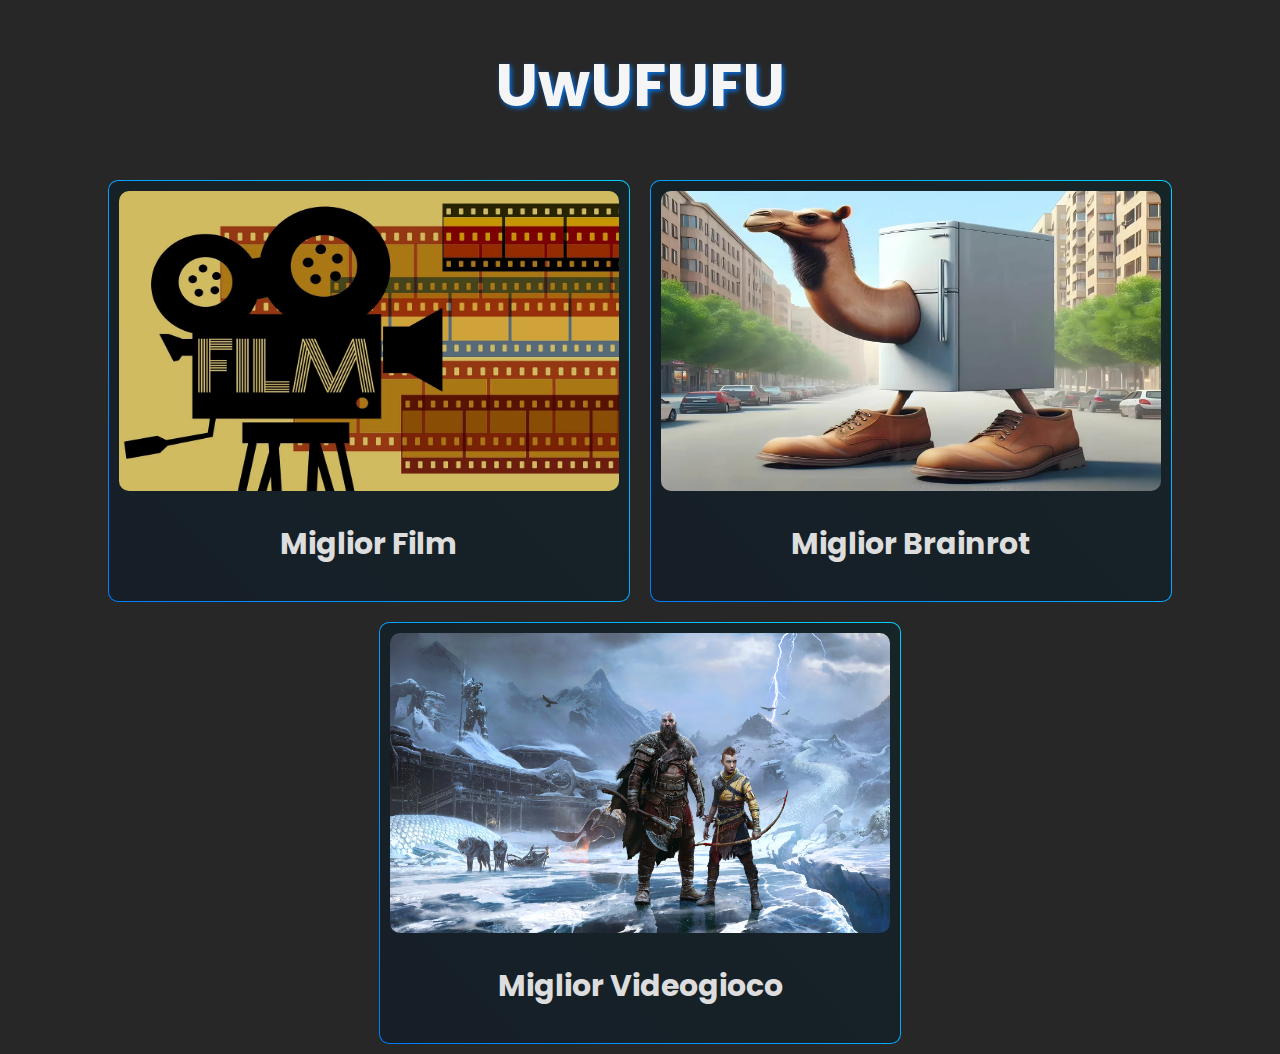
<file: index.html>
<!DOCTYPE html>
<html lang="it">

<head>
    <meta charset="UTF-8">
    <meta name="viewport" content="width=device-width, initial-scale=1.0">
    <title>Uwufufu </title>
    <link href="https://fonts.googleapis.com/css2?family=Montserrat:wght@700&family=Poppins:wght@400&display=swap"
        rel="stylesheet">

    <link rel="stylesheet" href="styleHome.css">

</head>

<body>

    <h1>UwUFUFU</h1>

    <div class="contenitore">

        <div class="card">
            <img id="new" data-url="Film.html" src="filmss.webp">
            <p>Miglior Film</p>
        </div>

        <div class="card">
            <img id="new" data-url="Brainrot.html" src="Frigo_Camelo.webp">
            <p>Miglior Brainrot</p>
        </div>

        <div class="card">
            <img id="new" data-url="Videogiochi.html" src="gow.jpeg">
            <p>Miglior Videogioco</p>
        </div>



    </div>

    <script src="JsHome.js"></script>
</body>

</html>
</file>
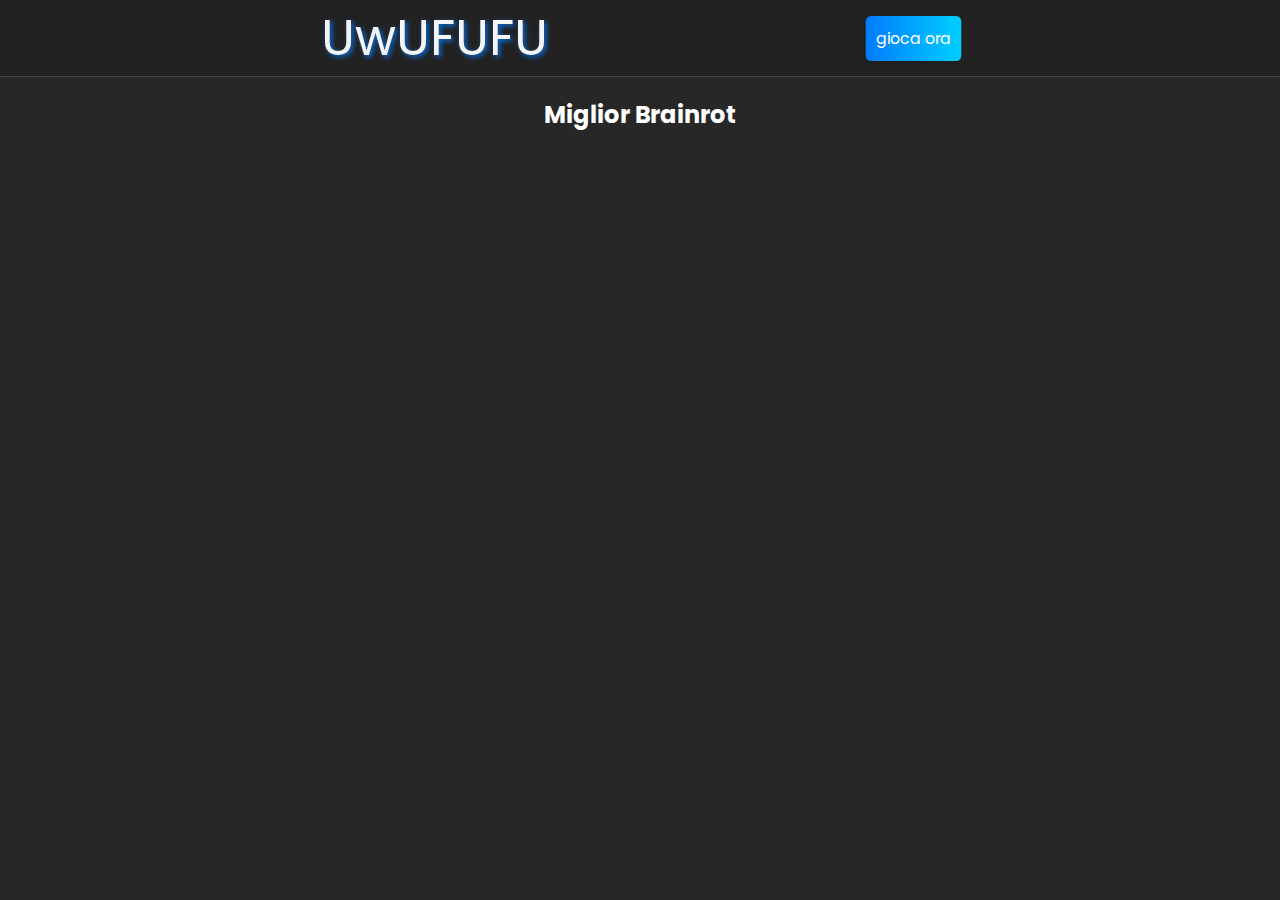
<file: Brainrot.html>
<!DOCTYPE html>
<html lang="it">

<head>
    <meta charset="UTF-8">
    <meta name="viewport" content="width=device-width, initial-scale=1.0">
    <title>Uwufufu </title>
    <link href="https://fonts.googleapis.com/css2?family=Montserrat:wght@700&family=Poppins:wght@400&display=swap"
        rel="stylesheet">
    <link rel="stylesheet" href="styleBrainrot.css">
</head>

<body>



    <nav class="menu-container">
        <div id="titolo">UwUFUFU</div>
        <button id="round" class="bottoni">gioca ora</button>
    </nav>

    <h2 id="cambia">Miglior Brainrot</h2>

    <div id="container"></div>

    <script src="jsBrainrot.js"></script>

</body>

</html>
</file>
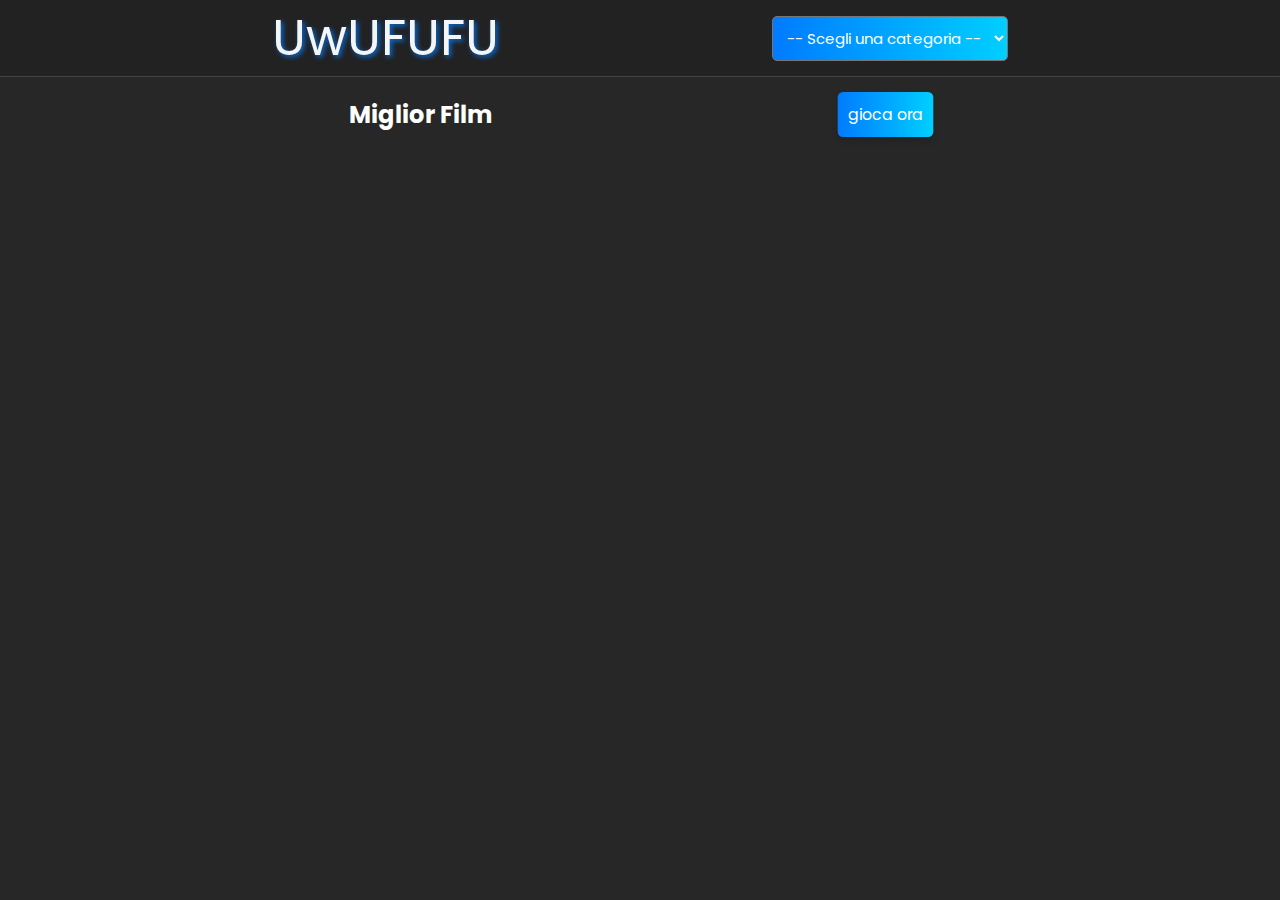
<file: Film.html>
<!DOCTYPE html>
<html lang="it">

<head>
    <meta charset="UTF-8">
    <meta name="viewport" content="width=device-width, initial-scale=1.0">
    <title>Uwufufu </title>
    <link href="https://fonts.googleapis.com/css2?family=Montserrat:wght@700&family=Poppins:wght@400&display=swap"
        rel="stylesheet">
    <link rel="stylesheet" href="styleFilm.css">
</head>

<body>



    <nav class="menu-container">
        <div id="titolo">UwUFUFU</div>
        <select id="filmTypeSelect">
            <option id="nulla" value="">-- Scegli una categoria --</option>
            <option value="Action">Azione</option>
            <option value="Comedy">Commedia</option>
            <option value="Drama">Drammatico</option>
            <option value="Horror">Horror</option>
            <option value="Romance">Romantico</option>
            <option value="Sci-Fi">Fantascienza</option>
            <option value="Animation">Animazione</option>
            <option value="Adventure">Avventura</option>
            <option value="Family">Per famiglie</option>
            <option value="Mystery">Mistero</option>
            <option value="Sport">Sport</option>
            <option value="Biography">Biografia</option>
            <option value="Fantasy">Fantasia</option>
            <option value="Thriller">Thriller</option>
            <option value="War">Guerra</option>
            <option value="Music">Musica</option>
        </select>
    </nav>


    <div class="justify-evenly">
        <h2 id="cambia">Miglior Film</h2>
        <button id="round" class="bottoni">gioca ora</button>

    </div>

    <div id="container"></div>

    <script src="JsFilm.js"></script>

</body>

</html>
</file>
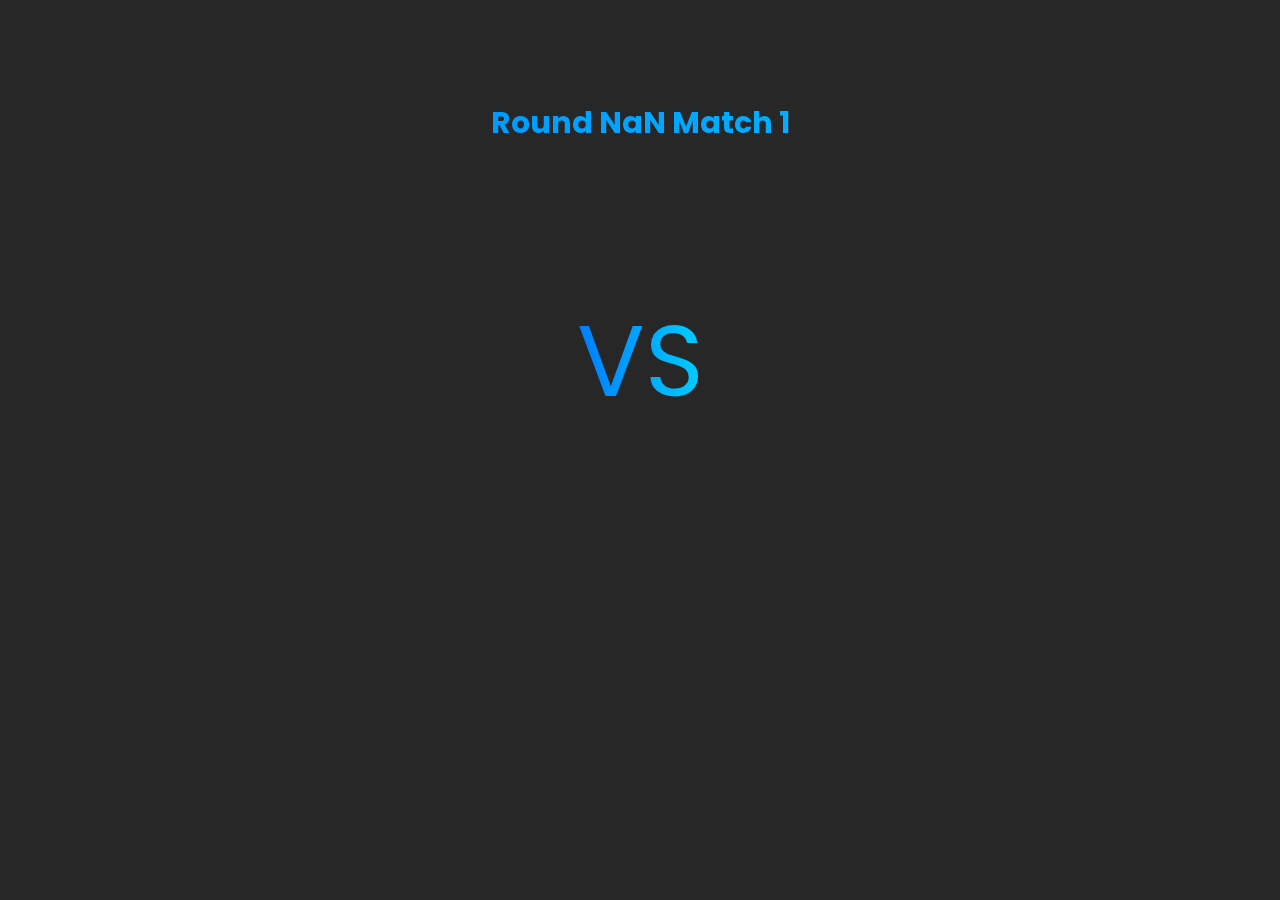
<file: giocoBrainrot.html>
<!DOCTYPE html>
<html lang="it">

<head>
    <meta charset="UTF-8">
    <meta name="viewport" content="width=device-width, initial-scale=1.0">
    <title>Gioco</title>

    <link rel="stylesheet" href="styleGiocoFilm.css">
    <link href="https://fonts.googleapis.com/css2?family=Montserrat:wght@700&family=Poppins:wght@400&display=swap"
        rel="stylesheet">

</head>

<body>

    <div id="infoRound"></div>
    <div class="arena">
        <div id="film1"></div>
        <p class="versus">VS</p>
        <div id="film2"></div>
    </div>

    <div id="vincitore"></div>
    <script src="jsGiocoBrainrot.js"></script>
</body>

</html>
</file>
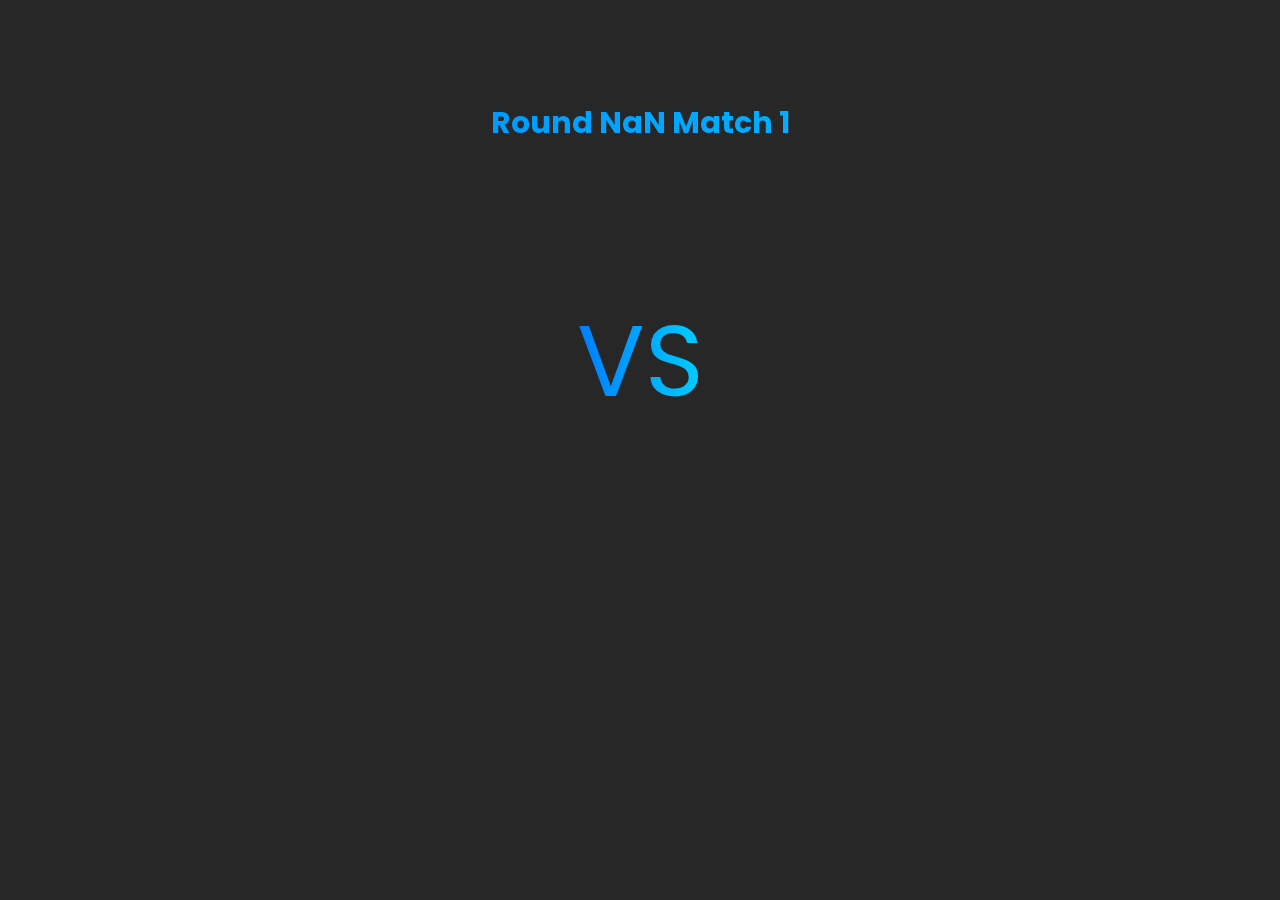
<file: giocoFilm.html>
<!DOCTYPE html>
<html lang="it">

<head>
    <meta charset="UTF-8">
    <meta name="viewport" content="width=device-width, initial-scale=1.0">
    <title>Gioco</title>

    <link rel="stylesheet" href="styleGiocoFilm.css">
    <link href="https://fonts.googleapis.com/css2?family=Montserrat:wght@700&family=Poppins:wght@400&display=swap"
        rel="stylesheet">

</head>

<body>

    <div id="infoRound"></div>
    <div class="arena">
        <div id="film1"></div>
        <p class="versus">VS</p>
        <div id="film2"></div>
    </div>

    <div id="vincitore"></div>
    <script src="jsGiocoFilm.js"></script>
</body>

</html>
</file>
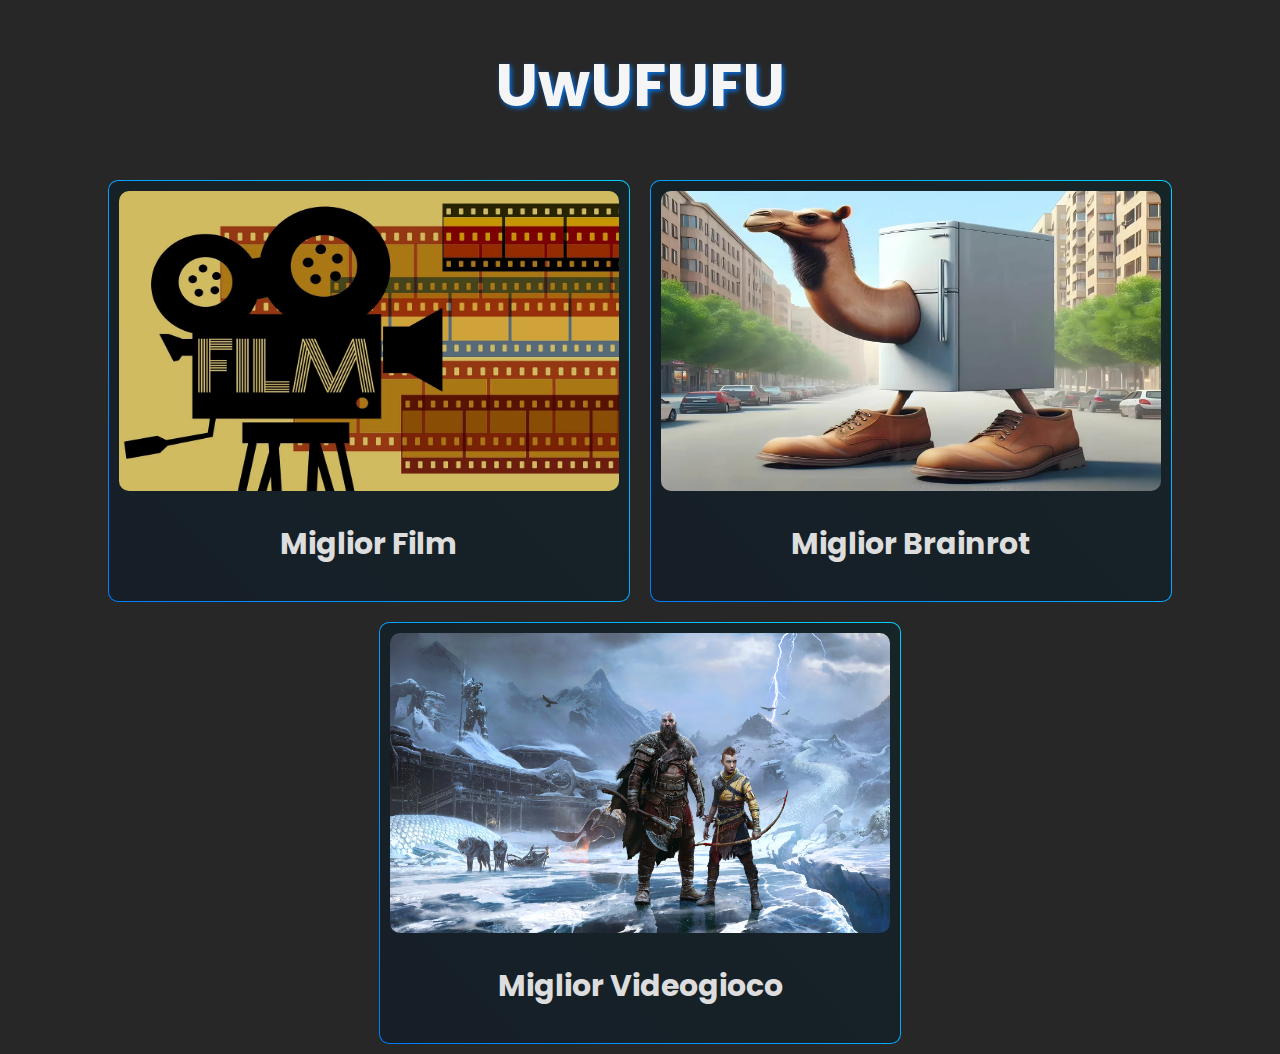
<file: uwufufu.html>
<!DOCTYPE html>
<html lang="it">

<head>
    <meta charset="UTF-8">
    <meta name="viewport" content="width=device-width, initial-scale=1.0">
    <title>Uwufufu </title>
    <link href="https://fonts.googleapis.com/css2?family=Montserrat:wght@700&family=Poppins:wght@400&display=swap"
        rel="stylesheet">

    <link rel="stylesheet" href="styleHome.css">

</head>

<body>

    <h1>UwUFUFU</h1>

    <div class="contenitore">

        <div class="card">
            <img id="new" data-url="Film.html" src="filmss.webp">
            <p>Miglior Film</p>
        </div>

        <div class="card">
            <img id="new" data-url="Brainrot.html" src="Frigo_Camelo.webp">
            <p>Miglior Brainrot</p>
        </div>

        <div class="card">
            <img id="new" data-url="Videogiochi.html" src="gow.jpeg">
            <p>Miglior Videogioco</p>
        </div>



    </div>

    <script src="JsHome.js"></script>
</body>

</html>
</file>
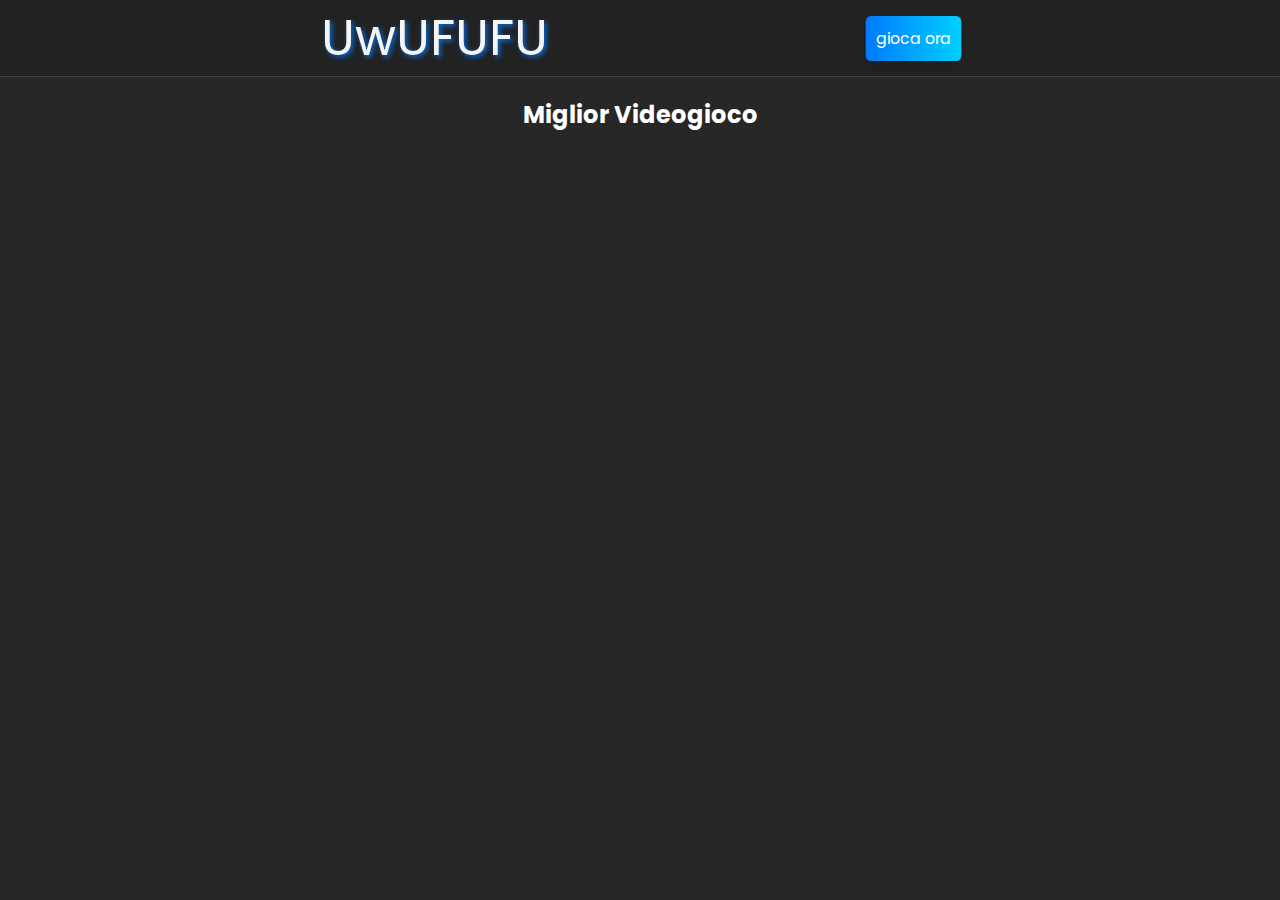
<file: Videogiochi.html>
<!DOCTYPE html>
<html lang="it">

<head>
    <meta charset="UTF-8">
    <meta name="viewport" content="width=device-width, initial-scale=1.0">
    <title>Uwufufu </title>
    <link href="https://fonts.googleapis.com/css2?family=Montserrat:wght@700&family=Poppins:wght@400&display=swap"
        rel="stylesheet">
    <link rel="stylesheet" href="styleFilm.css">
</head>

<body>



    <nav class="menu-container">
        <div id="titolo">UwUFUFU</div>
        <button id="round" class="bottoni">gioca ora</button>
    </nav>


    <div class="justify-evenly">
        <h2 id="cambia">Miglior Videogioco</h2>
    </div>

    <div id="container"></div>

    <script src="JsFilm.js"></script>

</body>

</html>
</file>
<file: styleHome.css>
body {
    font-family: 'Poppins', sans-serif;
    background-color: #181818ee;
    color: white;
    margin: 0;
    padding: 0;
    transition: opacity 0.5s ease-out;

}

.contenitore {
    display: flex;
    flex-wrap: wrap;
    /* manda a capo quando finisce la riga */
    justify-content: center;
    /* centra i film */
    gap: 20px;
    /* spazio tra le immagini */
    padding: 10px;
}

.card {
    display: flex;
    flex-direction: column;
    align-items: center;
    text-align: center;
    background: linear-gradient(#181818ee, #181818ee) padding-box, linear-gradient(45deg, #007BFF, #00CFFF) border-box;
    border: 1px solid transparent;
    padding: 10px;
    border-radius: 10px;
    transition: transform 0.4s;
    text-align: center;
    width: 500px;
    height: 400px;
}

.card img {
    width: 100%;
    height: 300px;
    border-radius: 10px;

}

.card:hover {
    transform: scale(1.02);
}

.fade-out {
    opacity: 0;
}


.contenitore p {
    margin-bottom: 10px;
    text-align: center;
    font-size: 30px;
    color: #dddddd;
    font-weight: bold;
}

h1 {
    text-align: center;
    font-size: 60px;
    color: #f5f5f5;
    text-shadow: 2px 2px 5px rgba(0, 123, 255, 0.9);
}

@media (max-width: 768px) {
    h1 {
        font-size: 40px;
    }

    .card p {
        font-size: 20px;
    }

    .card img {
        width: 100%;

    }
}

@media (max-width: 480px) {
    h1 {
        font-size: 30px;
    }

    .card p {
        font-size: 16px;
    }

    .card img {
        width: 100%;
    }
}
</file>
<file: styleBrainrot.css>
body {
    background-color: #181818ee;
    color: white;
    margin: 0;
    padding: 0;
    transition: opacity 0.5s ease-out;

}

#titolo {
    cursor: pointer;
    justify-content: center;
    font-size: 50px;
    color: #f5f5f5;
    text-shadow: 2px 2px 5px rgba(0, 123, 255, 0.9);


}

#cambia {
    display: flex;
    justify-content: space-evenly;
}

* {
    font-family: 'Poppins', sans-serif;
}


/* div che contine il div del titolo e il select, con questo creo una specie di navbar per contenerli*/
.menu-container {
    background-color: #222;
    display: flex;
    justify-content: space-evenly;
    align-items: center;
    border-bottom: 1px solid #444;

}

/*modifico tutti i select in modo uguale*/
select {
    background: linear-gradient(to right, #007BFF, #00CFFF);
    color: white;
    padding: 10px;
    font-size: 15px;
    border-radius: 5px;
    outline: none;
    background-color: #444;
}

/* tutti i bottoni con lo stesso design*/
button {
    background: linear-gradient(to right, #007BFF, #00CFFF);
    color: white;
    padding: 10px;
    border: none;
    border-radius: 5px;
    font-size: 15px;
    cursor: pointer;
    scale: 1.05;
    transition: background-color 0.3s, transform 0.2s;
    box-shadow: 0 4px 6px rgba(0, 0, 0, 0.1);

}

/*classe per transizione per tornare alla home cliccando sul titolo*/
.fade-out {
    opacity: 0;
    pointer-events: none;
}

/*hover per i bottoni*/
button:hover {
    transform: scale(1.05);
}


/*aggiunta per il bottone all'interno della scelta per iniziare il round*/
.bottonePlay {
    margin-top: 10px;
    float: right;
}

/*modifica per creare la finestra di scelta del round*/
.finestra {
    position: fixed;
    inset: 0;
    background-color: rgba(0, 0, 0, 0.6);
    display: flex;
    justify-content: center;
    align-items: center;
}

/*modifica per il contenuto della finestra quindi lo sfondo*/
.contFin {
    padding: 20px;
    border-radius: 8px;
    position: relative;
    text-align: left;
    background-color: #333;
    width: 30%;

}

/*rendo il select all'interno della finestra grande quanto il contenuto(contFin)*/
.contFin select {
    width: 100%;

}


#container {
    display: flex;
    flex-wrap: wrap;
    /* manda a capo quando finisce la riga */
    justify-content: center;
    /* centra i film */
    gap: 20px;
    /* spazio tra le immagini */
    padding: 20px;
}


.contFilm {
    flex: 0 0 200px;
    /* ogni film ha larghezza fissa di 200px 0 = non allarga/restinge automaticamente */
    display: flex;
    justify-content: center;
    align-items: center;
    overflow: hidden;
    /*taglia la parte dell'immagine che esce dal div quindi se è più grande */
    border-radius: 10px;
}

.film {
    width: 100%;
    /* l'immagine riempie il suo contenitore */
    height: auto;
    /* mantiene le proporzioni corrette */
    border-radius: 10px;
    display: block;
    /* niente spazi strani sotto l'immagine */
}

@media (max-width: 768px) {
    .menu-container {
        flex-direction: column;
        align-items: center;
    }

    #filmTypeSelect {
        width: 100%;
        margin-top: 0.5rem;
        text-align: center;
    }

    .justify-evenly {
        flex-direction: column;
    }
}

@media (max-width: 600px) {
    .contFin {
        width: 90%;
        padding: 1rem;
    }

    .film {
        width: 100%;
        height: auto;
    }
}
</file>
<file: styleFilm.css>
body {
    background-color: #181818ee;
    color: white;
    margin: 0;
    padding: 0;
    transition: opacity 0.5s ease-out;

}

#titolo {
    cursor: pointer;
    justify-content: center;
    font-size: 50px;
    color: #f5f5f5;
    text-shadow: 2px 2px 5px rgba(0, 123, 255, 0.9);


}

#cambia {
    display: flex;
    justify-content: space-evenly;
}

* {
    font-family: 'Poppins', sans-serif;
}


/* div che contine il div del titolo e il select, con questo creo una specie di navbar per contenerli*/
.menu-container {
    background-color: #222;
    display: flex;
    justify-content: space-evenly;
    align-items: center;
    border-bottom: 1px solid #444;

}

/*modifico tutti i select in modo uguale*/
select {
    background: linear-gradient(to right, #007BFF, #00CFFF);
    color: white;
    padding: 10px;
    font-size: 15px;
    border-radius: 5px;
    outline: none;
    background-color: #444;
}

/* tutti i bottoni con lo stesso design*/
button {
    background: linear-gradient(to right, #007BFF, #00CFFF);
    color: white;
    padding: 10px;
    border: none;
    border-radius: 5px;
    font-size: 15px;
    cursor: pointer;
    scale: 1.05;
    transition: background-color 0.3s, transform 0.2s;
    box-shadow: 0 4px 6px rgba(0, 0, 0, 0.1);

}

/*classe per transizione per tornare alla home cliccando sul titolo*/
.fade-out {
    opacity: 0;
    pointer-events: none;
}

/*hover per i bottoni*/
button:hover {
    transform: scale(1.05);
}


/*aggiunta per il bottone all'interno della scelta per iniziare il round*/
.bottonePlay {
    margin-top: 10px;
    float: right;
}

/*modifica per creare la finestra di scelta del round*/
.finestra {
    position: fixed;
    inset: 0;
    background-color: rgba(0, 0, 0, 0.6);
    display: flex;
    justify-content: center;
    align-items: center;
}

/*modifica per il contenuto della finestra quindi lo sfondo*/
.contFin {
    padding: 20px;
    border-radius: 8px;
    position: relative;
    text-align: left;
    background-color: #333;
    width: 30%;

}

/*rendo il select all'interno della finestra grande quanto il contenuto(contFin)*/
.contFin select {
    width: 100%;

}

/*modifica dell' h2 per la categoria di film e il bottone per avviare la finistra per i round*/
.justify-evenly {
    display: flex;
    justify-content: space-evenly;
    align-items: center;
    /*serve per avere il bottone normale e non quadrato quindi non riempie il div*/
}

#container {
    display: flex;
    flex-wrap: wrap;
    /* manda a capo quando finisce la riga */
    justify-content: center;
    /* centra i film */
    gap: 20px;
    /* spazio tra le immagini */
    padding: 20px;
}


.contFilm {
    flex: 0 0 200px;
    /* ogni film ha larghezza fissa di 200px 0 = non allarga/restinge automaticamente */
    display: flex;
    justify-content: center;
    align-items: center;
    overflow: hidden;
    /*taglia la parte dell'immagine che esce dal div quindi se è più grande */
    border-radius: 10px;
}

.film {
    width: 100%;
    /* l'immagine riempie il suo contenitore */
    height: auto;
    /* mantiene le proporzioni corrette */
    border-radius: 10px;
    display: block;
    /* niente spazi strani sotto l'immagine */
}

@media (max-width: 768px) {
    .menu-container {
        flex-direction: column;
        align-items: center;
    }

    #filmTypeSelect {
        width: 100%;
        margin-top: 0.5rem;
        text-align: center;
    }

    .justify-evenly {
        flex-direction: column;
    }
}

@media (max-width: 600px) {
    .contFin {
        width: 90%;
        padding: 1rem;
    }

    .film {
        width: 100%;
        height: auto;
    }
}
</file>
<file: styleGiocoFilm.css>
body {
        background-color: #181818ee;
        color: white;
        margin: 0;
        padding: 0;
        transition: opacity 0.5s ease-out;
        font-family: 'Poppins', sans-serif;
    }

    .arena {
        display: grid;
        grid-template-columns: 1fr auto 1fr;
        /* tre colonne: film1 | VS | film2 */
        align-items: center;
        /* centra tutto verticalmente */
        margin-top: 40px;
        padding: 0 20px;
    }

    .versus {
        font-size: 100px;
        text-align: center;
        background: linear-gradient(to right, #007BFF, #00CFFF);
        background-clip: text;
        /* Applica il gradiente solo al testo */
        color: transparent;
        /* Rende il colore del testo trasparente, così vediamo solo il gradiente */
        align-self: center;
    }

    #infoRound {
        text-align: center;
        padding-top: 100px;
        font-size: 30px;
        background: linear-gradient(to right, #007BFF, #00CFFF);
        background-clip: text;
        color: transparent;
        justify-content: center;
        font-weight: bold;
    }

    /*----------------------------------------------*/


    #film1,
    #film2 {
        padding-top: 10px;
        /*spazio per centrare le immagini*/
        display: flex;
        flex-direction: column;
        align-items: center;
        justify-self: center;
        /* stessa larghezza dell'immagine */
        font-size: 40px;
        /* Cambia la dimensione della scritta */
        background: linear-gradient(to right, #007BFF, #00CFFF);
        background-clip: text;
        /* Applica il gradiente solo al testo */
        color: transparent;
        /* Rende il colore del testo trasparente, così vediamo solo il gradiente */
        justify-content: center;
        font-weight: bold;
    }



    #film1 img,
    #film2 img {
        width: 350px;
        height: 525px;
        /* dimensione delle immagini fissa cosi da non averle diverse */
        border-radius: 12px;
        /* opzionale: angoli arrotondati */
        box-shadow: 0 0 10px rgba(0, 0, 0, 0.3);
        /* effetto ombra figo */
        transition: transform 0.3s ease;
    }

    #film1 img:hover,
    #film2 img:hover {
        transform: scale(1.05);
    }


    /*----------------------------------------------*/


    .titolo-vincitore {
        text-align: center;
        white-space: pre-line;
        padding-bottom: 10px;
    }

    .container-vincitore {
        display: flex;
        flex-direction: column;
        justify-content: center;
        align-items: center;
        text-align: center;
        padding: 20px;
        box-sizing: border-box;
        border-radius: 10px;
        height: 525px;
    }

    .container-vincitore .imgVinci {
        width: 350px;
        height: 525px;
        border-radius: 12px;
        box-shadow: 0 0 10px rgba(0, 0, 0, 0.3);
        /* effetto ombra figo */
        transition: transform 0.3s ease;
    }

    .container-vincitore .imgVinci:hover,
    .container-vincitore button:hover {
        transform: scale(1.05);
    }

    .container-vincitore button {
        padding: 12px 20px;
        margin-top: 20px;
        font-size: 1.2rem;
        color: white;
        border: none;
        border-radius: 8px;
        cursor: pointer;
        background: linear-gradient(to right, #007BFF, #00CFFF);
        transition: transform 0.3s ease;

    }

    /* 
  Questa media query si attiva quando la larghezza della finestra del browser 
  è di 768 pixel o meno e serve per mettere le immagini e la scritta vs in colonna e non più una di fianco all'altra
*/
    @media (max-width: 768px) {
        .arena {
            grid-template-columns: 1fr;
            /* Una sola colonna che occupa tutto lo spazio disponibile */
            grid-template-rows: auto auto auto;
            /* Tre righe: film1, VS, film2 */
        }

        .versus {
            font-size: 60px;
            /* Riduce la dimensione del font da 100px a 60px */
            margin: 20px 0;
            /* Aggiunge 20px di spazio sopra e sotto */
        }
    }

    #startButton {
        display: none;
    }
</file>
